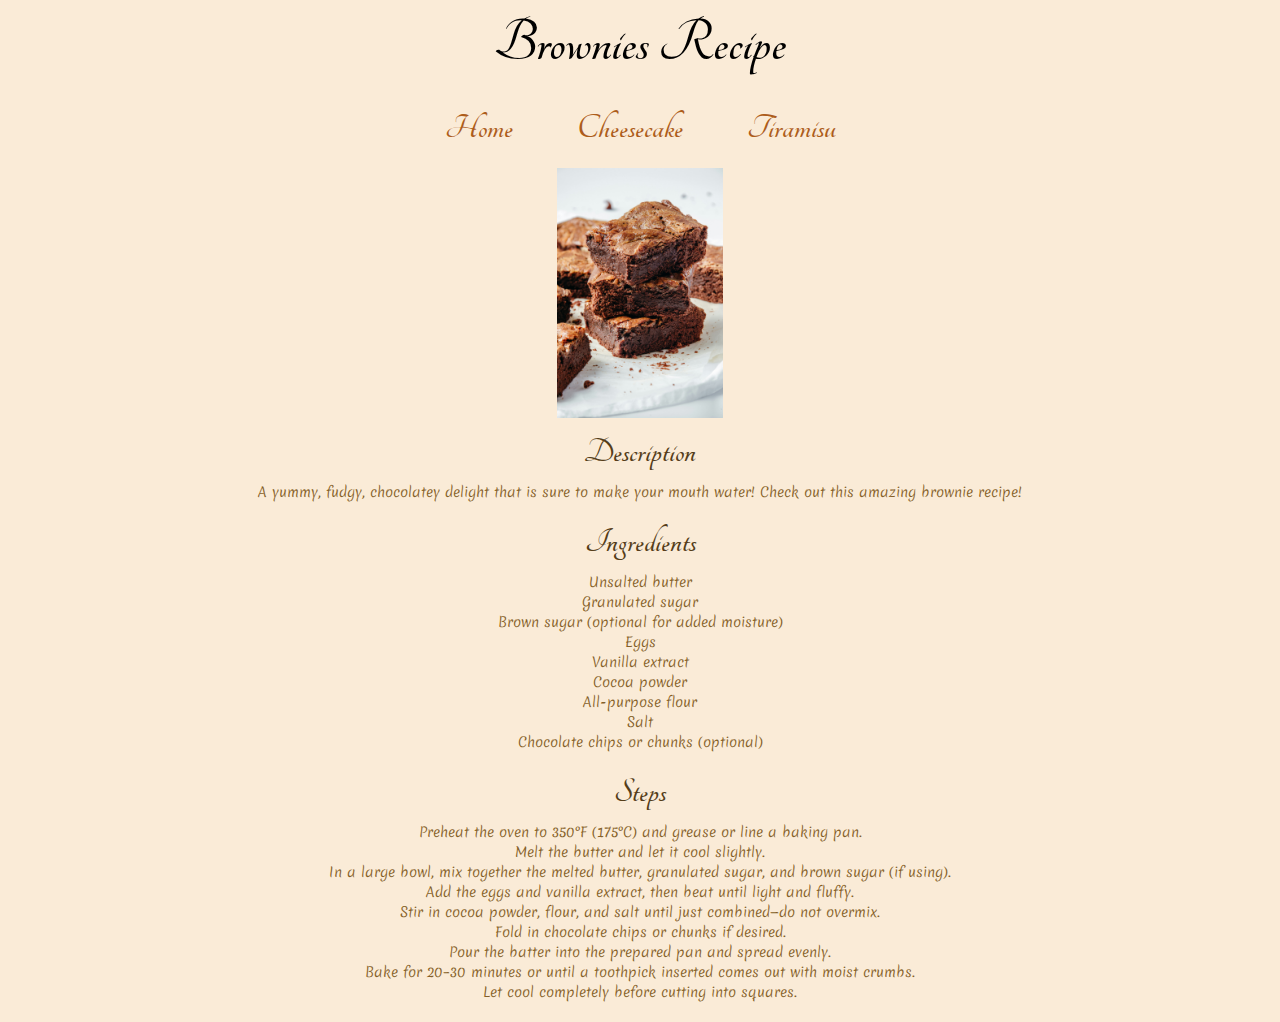
<file: recipes/brownies.html>
<!DOCTYPE html>
<html lang="en">
<head>
    <meta charset="UTF-8">
    <meta name="viewport" content="width=device-width, initial-scale=1.0">
    <title>Brownies</title>
    <link rel="stylesheet" href="../styles.css">
    <link rel="preconnect" href="https://fonts.googleapis.com">
    <link rel="preconnect" href="https://fonts.gstatic.com" crossorigin>
    <link href="https://fonts.googleapis.com/css2?family=Mea+Culpa&family=Merienda:wght@300..900&family=Tangerine:wght@400;700&display=swap" rel="stylesheet">
</head>
<body class="recipe-page-body">
    <h1 class="recipe-name">Brownies Recipe</h1>
    <a class="recipe recipe-page-links" href="../index.html">Home</a>
    <a class="recipe recipe-page-links" href="./cheesecake.html">Cheesecake</a>
    <a class="recipe recipe-page-links" href="./tiramisu.html">Tiramisu</a>
    <br>
    <img class="recipe-image" alt="brownie image" src="brownies.png" width="30%" height="30%">
    <h2 class="recipe-section">Description</h2>
    <p class="section-content">
        A yummy, fudgy, chocolatey delight that is sure to make your mouth water! Check out this amazing brownie recipe!
    </p>
    <h2 class="recipe-section">Ingredients</h2>
    <ul class="section-content">
        <li>Unsalted butter</li>
        <li>Granulated sugar</li>
        <li>Brown sugar (optional for added moisture)</li>
        <li>Eggs</li>
        <li>Vanilla extract</li>
        <li>Cocoa powder</li>
        <li>All-purpose flour</li>
        <li>Salt</li>
        <li>Chocolate chips or chunks (optional)</li>
    </ul>

    <h2 class="recipe-section">Steps</h2>
    <ol class="section-content steps">
        <li>Preheat the oven to 350°F (175°C) and grease or line a baking pan.</li>
        <li>Melt the butter and let it cool slightly.</li>
        <li>In a large bowl, mix together the melted butter, granulated sugar, and brown sugar (if using).</li>
        <li>Add the eggs and vanilla extract, then beat until light and fluffy.</li>
        <li>Stir in cocoa powder, flour, and salt until just combined—do not overmix.</li>
        <li>Fold in chocolate chips or chunks if desired.</li>
        <li>Pour the batter into the prepared pan and spread evenly.</li>
        <li>Bake for 20–30 minutes or until a toothpick inserted comes out with moist crumbs.</li>
        <li>Let cool completely before cutting into squares.</li>
    </ol>

</body>
</html>
</file>
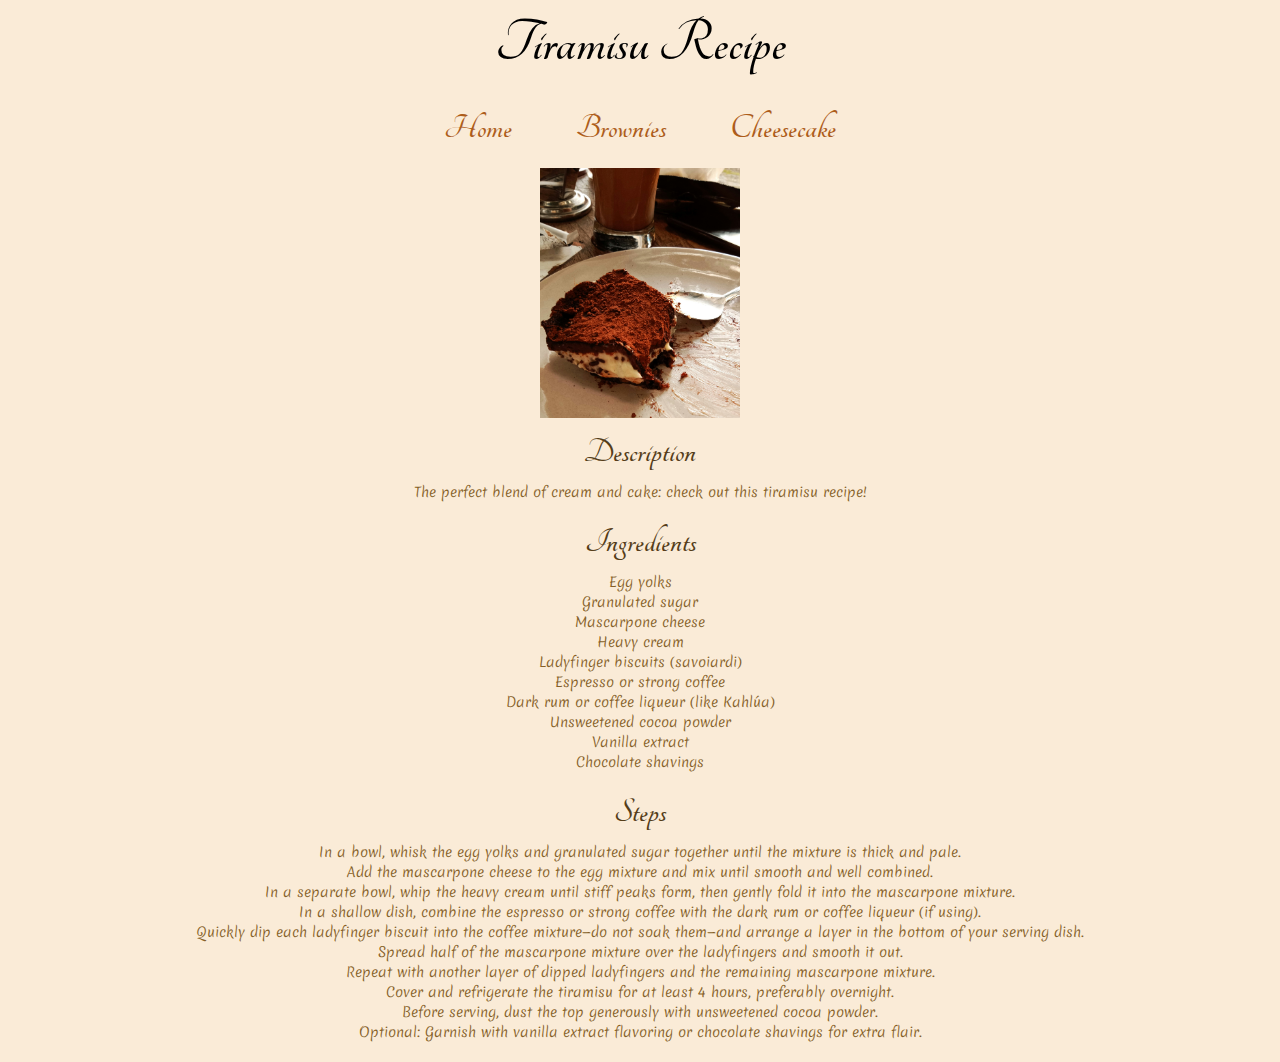
<file: recipes/tiramisu.html>
<!DOCTYPE html>
<html lang="en">
<head>
    <meta charset="UTF-8">
    <meta name="viewport" content="width=device-width, initial-scale=1.0">
    <title>Tiramisu</title>
    <link rel="stylesheet" href="../styles.css">
    <link rel="preconnect" href="https://fonts.googleapis.com">
    <link rel="preconnect" href="https://fonts.gstatic.com" crossorigin>
    <link href="https://fonts.googleapis.com/css2?family=Mea+Culpa&family=Merienda:wght@300..900&family=Tangerine:wght@400;700&display=swap" rel="stylesheet">
</head>
<body class="recipe-page-body">
    <h1 class="recipe-name">Tiramisu Recipe</h1>
    <a class="recipe recipe-page-links" href="../index.html">Home</a>
    <a class="recipe recipe-page-links" href="./brownies.html">Brownies</a>
    <a class="recipe recipe-page-links" href="./cheesecake.html">Cheesecake</a>
    <br>
    <img class="recipe-image" alt="tiramisu image" src="tiramisu.png" width="30%" height="30%">
    <h2 class="recipe-section">Description</h2>
    <p class="section-content">
        The perfect blend of cream and cake: check out this tiramisu recipe!
    </p>
    <h2 class="recipe-section">Ingredients</h2>
    <ul class="section-content">
        <li>Egg yolks</li>
        <li>Granulated sugar</li>
        <li>Mascarpone cheese</li>
        <li>Heavy cream</li>
        <li>Ladyfinger biscuits (savoiardi)</li>
        <li>Espresso or strong coffee</li>
        <li>Dark rum or coffee liqueur (like Kahlúa)</li>
        <li>Unsweetened cocoa powder</li>
        <li>Vanilla extract</li>
        <li>Chocolate shavings</li>
    </ul>

    <h2 class="recipe-section">Steps</h2>
    <ol class="section-content steps">
        <li>In a bowl, whisk the egg yolks and granulated sugar together until the mixture is thick and pale.</li>
        <li>Add the mascarpone cheese to the egg mixture and mix until smooth and well combined.</li>
        <li>In a separate bowl, whip the heavy cream until stiff peaks form, then gently fold it into the mascarpone mixture.</li>
        <li>In a shallow dish, combine the espresso or strong coffee with the dark rum or coffee liqueur (if using).</li>
        <li>Quickly dip each ladyfinger biscuit into the coffee mixture—do not soak them—and arrange a layer in the bottom of your serving dish.</li>
        <li>Spread half of the mascarpone mixture over the ladyfingers and smooth it out.</li>
        <li>Repeat with another layer of dipped ladyfingers and the remaining mascarpone mixture.</li>
        <li>Cover and refrigerate the tiramisu for at least 4 hours, preferably overnight.</li>
        <li>Before serving, dust the top generously with unsweetened cocoa powder.</li>
        <li>Optional: Garnish with vanilla extract flavoring or chocolate shavings for extra flair.</li>
    </ol>

</body>
</html>
</file>
<file: styles.css>
* {
    margin: 0;
    padding: 0;
    box-sizing: border-box;
}

.home-page-body {
    background-color: #F4A460;
}

.recipe-page-body {
    background-color: antiquewhite;
    text-align: center;
    margin: 0 auto;
}

.menu {
    background-color: antiquewhite;
    width: 70%;
    height: 90vh;
    margin: 0 auto;
    padding: 0 20px 20px 20px;
}

.home-title {
    width: auto;
    border-bottom: 5px solid black;
    padding: 10px;
    text-align: center;
    margin: 10px auto 30px auto;
    font-size: 7vh;
    font-family: "Mea Culpa", Verdana, sans-serif;
}

.home-recipe-list {
    width: 75%;
    list-style: none;
    /* border: 2px black solid; */
    padding: 5px;
    margin: 0 auto 18vh auto;
    text-align: center;
}

.recipe, .recipe-name {
    margin: 0 auto;
    font-weight: 1000;
    font-size: 7vh;
    font-family: Tangerine, Verdana, sans-serif;
    color: rgb(173, 93, 27);
}

.recipe-name {
    color: black;
    padding: 10px;
    margin-bottom: 10px;
}

.recipe-page-links {
    display: inline-block;
    font-size: 4vh;
    margin: 10px 30px;
}

.recipe-section {
    font-family: Tangerine, Verdana, sans-serif;
    font-size: 4vh;
    margin-bottom: 10px;
    color:#553d19;
}

.recipe, .recipe:visited {
    text-decoration: none;
    color: rgb(173, 93, 27);
}

.recipe:hover {
    color: rgb(100, 58, 24);
}

.section-content {
    font-family: Merienda, sans-serif;
    font-size: 1.5vh;
    font-weight: 300;
    margin-bottom: 20px;
    color: #855f27;
}

.recipe-image {
    margin: 10px auto;
    height: 250px;
    width: auto;
}
</file>
